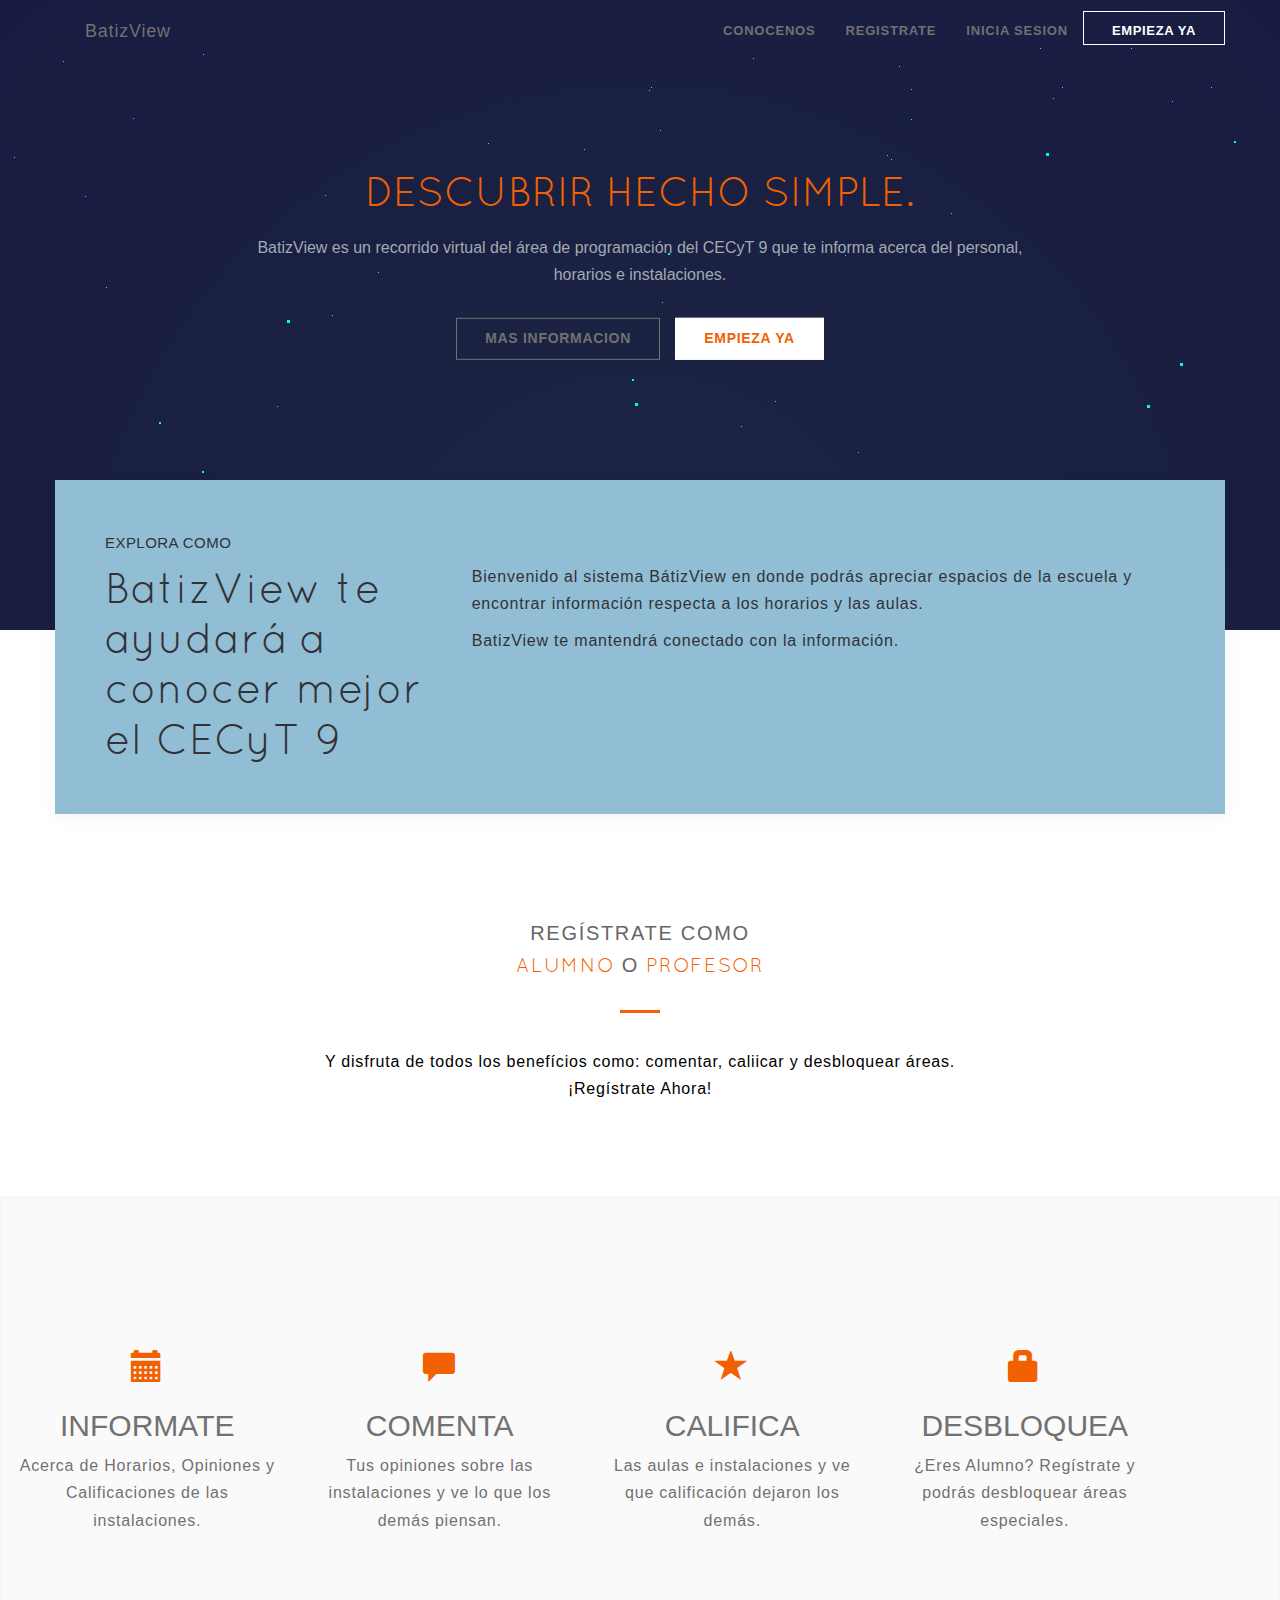
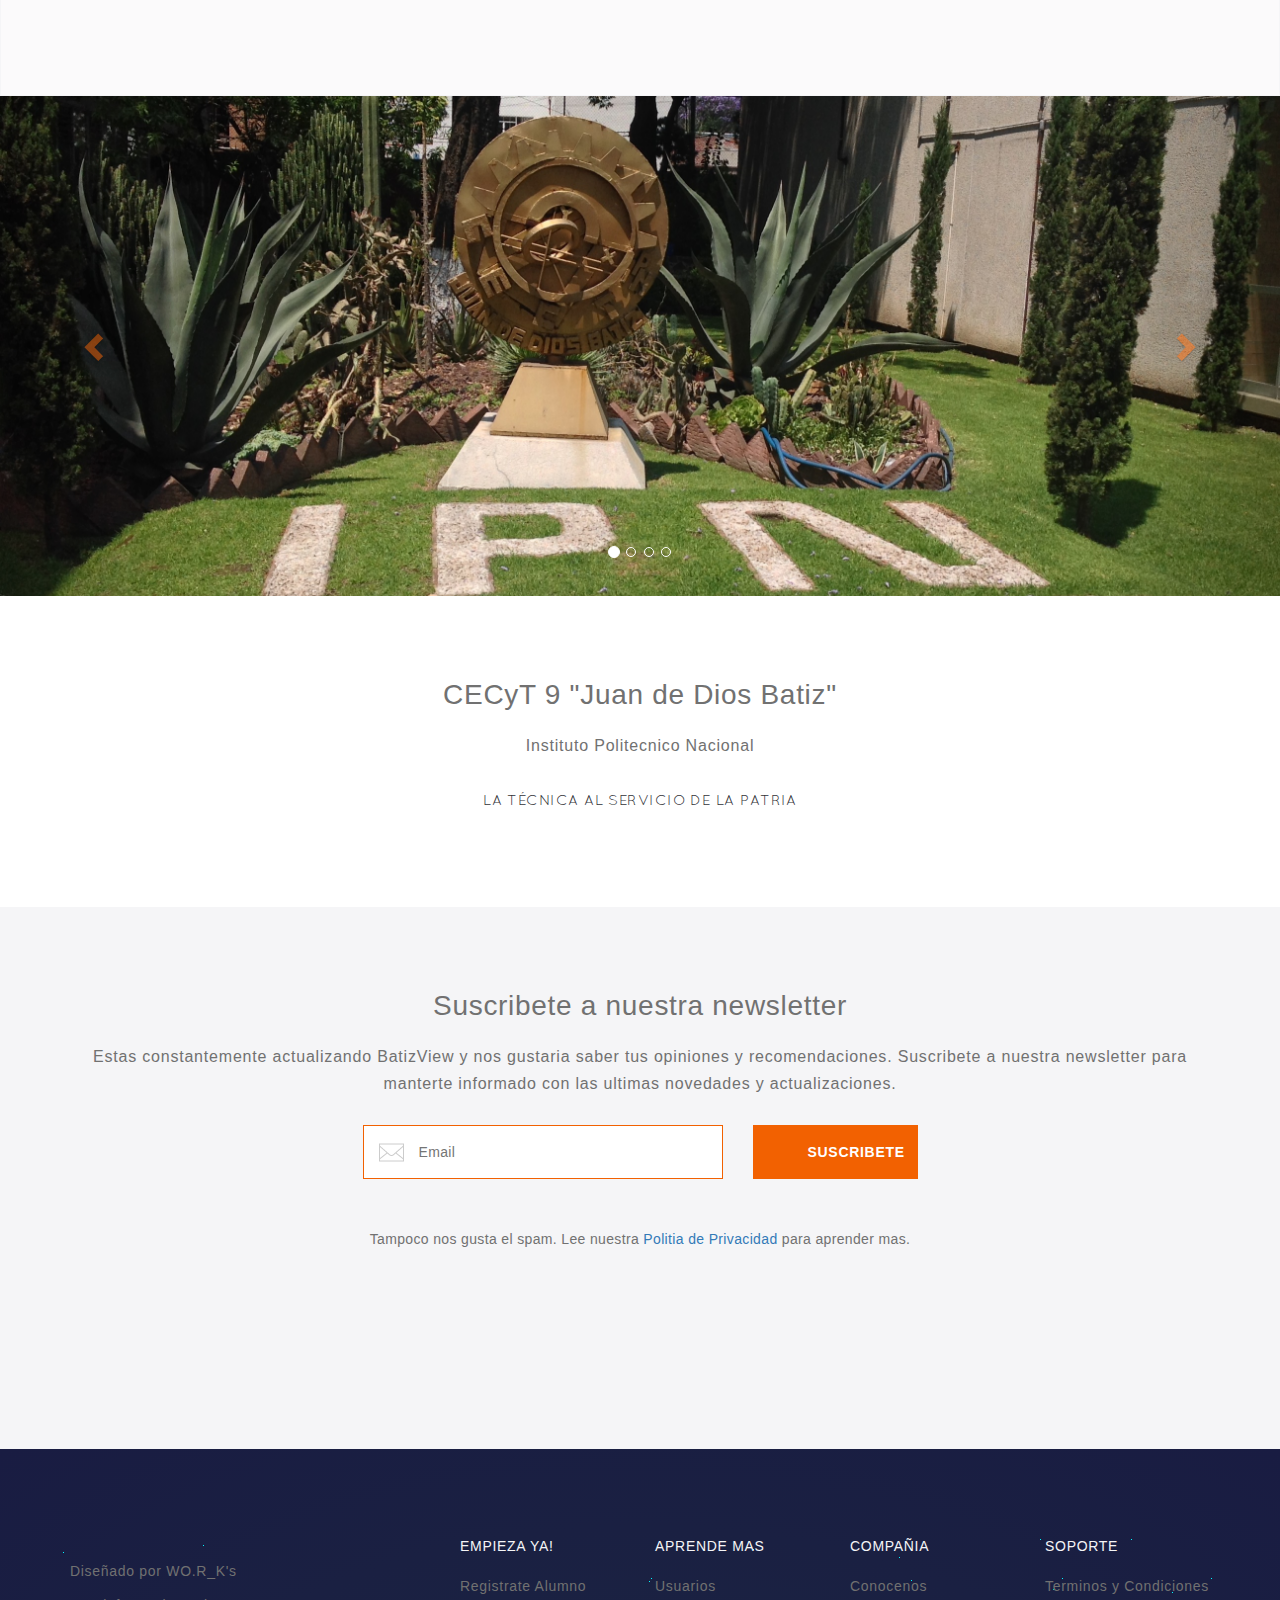
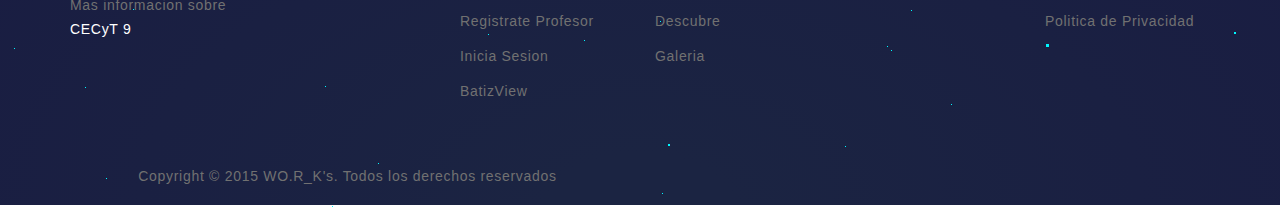
<file: Bview/web/web/index.html>
<!DOCTYPE html>
<html lang="es">

<head>
	<meta charset="UTF-8">
	<title>Home</title>

	<link rel="stylesheet" href="../css/normalize.css">
	<link rel="stylesheet" href="../css/bootstrap.min.css">
	<link href="http://cdn-images.mailchimp.com/embedcode/classic-081711.css" rel="stylesheet" type="text/css">
	<link rel="stylesheet" href="../css/Style.css">
	<link rel="stylesheet" href="../css/stars.css">
</head>

<body id="Main">
	<header>
		<div id="stars"></div>
		<div id="stars2"></div>
		<div id="stars3"></div>
		<nav>

			<div class="container">
				<div class="navbar-header">
					<a class="navbar-brand" href="#">
						<p id="logo" class="">BatizView</p>
					</a>
				</div>

				<div class="navbar-right">
					<ul class="nav navbar-nav navbar-left">
						<li class="nav-item"><a href="public/AboutUs.html">Conocenos</a></li>
						<li class="nav-item"><a href="Alumno/registroA.jsp">Registrate</a></li>
						<li class="nav-item"><a href="public/InicioSesion.jsp">Inicia Sesion</a></li>
						<li class="nav-item"><a id="ni3" href="">Empieza Ya</a></li>
					</ul>
				</div>
			</div>
		</nav>

		<div class="container blurb">
			<div class="row">
				<div class="col-md-10 col-md-offset-1 quick">
					<h1>descubrir hecho simple.</h1>
				</div>
				<div class="col-md-8 col-md-offset-2">
					<p class="">BatizView es un recorrido virtual del área de programación del CECyT 9 que te informa acerca del personal, horarios e instalaciones.</p>
					<a href="#info-bar" id="info" class="button">Mas Informacion</a>
					<a href="" class="button">Empieza Ya</a>
				</div>
			</div>
		</div>
	</header>

	<div class="full-heigth">
		<section id="info-bar" class="container info-bar">
			<div class="hint-text">Explora Como</div>
			<div class="row">
				<div class="col-sm-5 col-md-4">
					<h6 class="quick">BatizView te ayudará a conocer mejor el CECyT 9</h6>

				</div>
				<div class="col-sm-7 col-md-8">
					<p>Bienvenido al sistema BátizView en donde podrás apreciar espacios de la escuela y encontrar información respecta a los horarios y las aulas.</p>
					<p>BatizView te mantendrá conectado con la información.</p>
				</div>
			</div>

		</section>
		<section id="user" class="spacing">
			<div class="container ">
				<h2 class="Subtitle">
                        Regístrate como
                        <br>
                        <a href="Alumno/registroA.jsp"><span>Alumno</span></a>
                        o
                        <a href="Profesor/registroP.jsp"><span>Profesor</span></a>
                    </h2>
				<div class="row">
					<div class="col-sm-8 col-sm-offset-2">
						<p>Y disfruta de todos los benefícios como: comentar, caliicar y desbloquear áreas.
							<br>¡Regístrate Ahora!</p>

					</div>
				</div>
			</div>


		</section>
		<section id="explores" class="odd spacing cd-section">

			<div id="columns" class="container center">
				<div class="row valignl">
					<div class="col-md-3 center ">
						<span class="glyphicon glyphicon-calendar"></span>
						<h2>Informate</h2>
						<p>Acerca de Horarios, Opiniones y Calificaciones de las instalaciones.</p>
					</div>

					<div class="col-md-3 center  ">
						<span class="glyphicon glyphicon-comment"></span>
						<h2>Comenta</h2>
						<p>Tus opiniones sobre las instalaciones y ve lo que los demás piensan.</p>
					</div>

					<div class="col-md-3 center">
						<span class="glyphicon glyphicon-star"></span>
						<h2>Califica</h2>
						<p>Las aulas e instalaciones y ve que calificación dejaron los demás.</p>
					</div>

					<div class="col-md-3 center">
						<span class="glyphicon glyphicon-lock"></span>
						<h2>Desbloquea</h2>
						<p>¿Eres Alumno? Regístrate y podrás desbloquear áreas especiales.</p>
					</div>
				</div>
			</div>

		</section>
		<section class="odd cd-section">

			<div id="carousel" class="carousel slide" data-ride="carousel">
				<!-- Indicators -->
				<ol class="carousel-indicators">
					<li data-target="#carousel-example-generic" data-slide-to="0" class="active"></li>
					<li data-target="#carousel-example-generic" data-slide-to="1"></li>
					<li data-target="#carousel-example-generic" data-slide-to="2"></li>
					<li data-target="#carousel-example-generic" data-slide-to="3"></li>
				</ol>

				<!-- Wrapper for slides -->
				<div class="carousel-inner" role="listbox">
					<div class="item active images">
						<img src="../media/media6.JPG" alt="..." class="images">

					</div>
					<div class="item">
						<img src="../media/media1.JPG" alt="...">

					</div>

					<div class="item">
						<img src="../media/PB0900121.jpg" alt="...">

					</div>
					<div class="item">
						<img src="../media/PB0900161.jpg" alt="...">

					</div>
				</div>

				<!-- Controls -->
				<a class="left carousel-control" href="#carousel" role="button" data-slide="prev">
					<span class="glyphicon glyphicon-chevron-left" aria-hidden="true"></span>
					<span class="sr-only">Previous</span>
				</a>
				<a class="right carousel-control" href="#carousel" role="button" data-slide="next">
					<span class="glyphicon glyphicon-chevron-right" aria-hidden="true"></span>
					<span class="sr-only">Next</span>
				</a>
			</div>

		</section>
		<section id="LM" class="spacing container">
			<h5>CECyT 9 "Juan de Dios Batiz"</h5>
			<p class="center">Instituto Politecnico Nacional
				<br>
				<br>
				<span class="hint-text center">La Técnica al Servicio de la Patria</span>
			</p>

		</section>
	</div>
	<section class="signup ">
		<div class="container">
			<h5>Suscribete a nuestra newsletter</h5>
			<p>Estas constantemente actualizando BatizView y nos gustaria saber tus opiniones y recomendaciones. Suscribete a nuestra newsletter para manterte informado con las ultimas novedades y actualizaciones.</p>
			<!-- Begin MailChimp Signup Form -->

			<div id="mc_embed_signup">
				<form action="//blogspot.us12.list-manage.com/subscribe/post?u=5af61fe86bed7c2c57b99d12b&amp;id=8211fe3c2d" method="post" id="mc-embedded-subscribe-form" name="mc-embedded-subscribe-form" class="validate signup-form" target="_blank" novalidate>
					<div id="mc_embed_signup_scroll">
						<div class="row">
							<div class="col-sm-4 col-sm-offset-3">
								<div class="mc-field-group">
									<input type="email" value="" name="EMAIL" class="required email form-email mce_inline_error" placeholder="Email" id="mce-EMAIL" aria-required="true" aria-invalid="true">

								</div>
								<!-- real people should not fill this in and expect good things - do not remove this or risk form bot signups-->
								<div style="position: absolute; left: -5000px;">
									<input type="text" name="b_5af61fe86bed7c2c57b99d12b_8211fe3c2d" tabindex="-1" value="">
								</div>
							</div>
							<div class="col-sm-2">
								<div class="clear">
									<input type="submit" value="Suscribete" name="subscribe" id="mc-embedded-subscribe" class="button">
								</div>
							</div>
						</div>
						<div class="row">
							<div class="col-sm-6 col-sm-offset-3">
								<div id="mce-responses" class="clear">
									<div class="response" id="mce-error-response" style="display:none"></div>
									<div class="response" id="mce-success-response" style="display:none"></div>
								</div>
							</div>
						</div>
					</div>
				</form>
			</div>
			<script type="text/javascript" src="http://s3.amazonaws.com/downloads.mailchimp.com/js/mc-validate.js"></script>
			<script type="text/javascript">
				(function($) {
					window.fnames = new Array();
					window.ftypes = new Array();
					fnames[0] = 'EMAIL';
					ftypes[0] = 'email';
				}(jQuery));
				var $mcj = jQuery.noConflict(true);

			</script>
			<!--End mc_embed_signup-->
		</div>
		<div class="privacy">
			Tampoco nos gusta el spam. Lee nuestra <a href="">Politia de Privacidad</a> para aprender mas.
		</div>
	</section>
	<footer>
		<div id="stars"></div>
		<div id="stars2"></div>
		<div id="stars3"></div>
		<div class="container">
			<div class="row spacingmini">
				<div class="col-sm-4">
					<div class="logo">
						<!--img-->
					</div>
					<p>Diseñado por WO.R_K's</p>
					<p>Mas informacion sobre
						<br><a class="loga" href="http://www.cecyt9.ipn.mx/Paginas/inicio.aspx">CECyT 9</a></p>

				</div>
				<div class="col-sm-2 hidden-xs">
					<h2>Empieza Ya!</h2>
					<ul>
						<li><a href="">Registrate Alumno</a></li>
						<li><a href="">Registrate Profesor</a></li>
						<li><a href="">Inicia Sesion</a></li>
						<li><a href="">BatizView</a></li>
					</ul>
				</div>
				<div class="col-sm-2 hidden-xs">
					<h2>Aprende Mas</h2>
					<ul>
						<li><a id="users" href="user">Usuarios</a></li>
						<li><a id="explore" href="#explores">Descubre</a></li>
						<li><a id="galery" href="#carousel">Galeria</a></li>
					</ul>
				</div>
				<div class="col-sm-2 hidden-xs">
					<h2>Compañia</h2>
					<ul>
						<li><a href="public/AboutUs.html">Conocenos</a></li>
					</ul>
				</div>
				<div class="col-sm-2 hidden-xs">
					<h2>Soporte</h2>
					<ul>
						<li><a href="">Terminos y Condiciones</a></li>
						<li><a href="">Politica de Privacidad</a></li>
					</ul>
				</div>

			</div>
			<div class="copyr">
				<div class="row">
					<div class="col-sm-6 padd-t center">
						<p>Copyright © 2015 WO.R_K's. Todos los derechos reservados</p>
					</div>
				</div>
			</div>
		</div>

	</footer>
	<script src="../js/jquery-1.11.3.min.js"></script>
	<script src="../js/bootstrap.min.js"></script>
	<script>
		$(document).ready(function() {



			$('#info').on('click', function(e) {
				e.preventDefault();
				$('html, body').animate({
					scrollTop: $('#info-bar').offset().top
				}, 1000);
			});

			$('#galery').on('click', function(e) {
				e.preventDefault();
				$('html, body').animate({
					scrollTop: $('#carousel').offset().top
				}, 1000);
			});

			$('#explore').on('click', function(e) {
				e.preventDefault();
				$('html, body').animate({
					scrollTop: $('#explores').offset().top
				}, 1000);
			});

			$('#users').on('click', function(e) {
				e.preventDefault();
				$('html, body').animate({
					scrollTop: $('#user').offset().top
				}, 1000);
			});

			$('.carousel').carousel();

		});

	</script>
</body>

</html>
</file>
<file: Bview/web/css/Style.css>
﻿@font-face{font-family:Montserrat;src:url(../fonts/Montserrat-Regular.ttf);font-family:Quicksand;src:url(../fonts/Quicksand-Regular.ttf)}*{-webkit-box-sizing:border-box;-moz-box-sizing:border-box;box-sizing:border-box}html{font-size:62.5%}body{width:auto;position:relative;background:#fff;color:#717171;min-height:100%;letter-spacing:0.05em;line-height:1.7;font-family:"Montserrat",sans-serif !important;font-style:normal;font-weight:400 !important;font-size:1.6rem;-webkit-font-smoothing:antialiased;-moz-osx-font-smoothing:grayscale;overflow-x:hidden}a{text-decoration:none !important}a:hover,a :active{text-decoration:none !important;outline:none !important}.center{text-align:center}h1,h2,h3,h4{text-rendering:optimizeLegibility;letter-spacing:0}h5{font-size:28px;margin:0;padding:0;text-align:center;font-weight:300;letter-spacing:0.025em;margin-bottom:21px}hr{border-top:none;border-bottom:1px dashed rgba(0,0,0,0.2);box-shadow:0 1px rgba(255,255,255,0.5)}h2{text-transform:uppercase}.odd{min-height:500px;overflow:hidden}.cd-section:nth-child(odd){border:1px solid #f5f5f7;background-color:#FBFAFB}.bg-uno{background-color:#F26101 !important}.bg-dos{background-color:#fff !important}.bg-tres{background-color:#D9E8F5 !important}.bg-cuatro{background-color:#91BED4 !important}.bg-cinco{background-color:#304269 !important}.ctext-uno{color:#F26101 !important}.ctext-dos{color:#fff !important}.ctext-tres{color:#D9E8F5 !important}.ctext-cuatro{color:#91BED4 !important}.ctext-cinco{color:#304269 !important}.hint-text{color:#323237;font-weight:400;font-size:15px;text-transform:uppercase;letter-spacing:0.03em;margin-bottom:7px}.textuno{font-size:16px;font-size:1.6rem !important;line-height:25px}.textdos{font-size:20px;font-size:2rem !important;line-height:29px}.texttres{font-size:28px;font-size:2.8rem !important;line-height:36px}.textcuatro{font-size:36px;font-size:3.6rem !important;line-height:46px}.textcinco{font-size:52px;font-size:5.2rem !important;line-height:60px}.quick,span,label{font-family:"Quicksand",sans-serif}h6{font-size:42px;margin:0;padding:0;text-align:left;font-weight:300;letter-spacing:0.025em;line-height:1.2;color:#323237}.spacing{padding-top:84px;padding-bottom:84px}.spacingmini{padding-top:42px;padding-bottom:42px}.spacingmini2{padding-top:21px;padding-bottom:21px}.below21{margin-bottom:21px}.below42{margin-bottom:42px !important}.padd-t{padding-top:14px !important}.button{display:inline-block;height:42px;line-height:38.5px;padding:0 28px;text-transform:uppercase;letter-spacing:0.05em;font-weight:600;text-align:center}.Subtitle{position:relative;font-size:20px;color:#666;line-height:31.5px;text-transform:uppercase;letter-spacing:0.085em;text-align:center;padding-bottom:31.5px;margin-bottom:35px}.Subtitle:before{position:absolute;display:block;content:" ";width:40px;height:3px;background-color:#F26101;left:50%;margin-left:-20px;bottom:0}span{color:#F26101}.cont{position:relative;padding:50px;background-color:#fff;-webkit-box-shadow:0 3px 15px rgba(0,0,0,0.05);-moz-box-shadow:0 3px 15px rgba(0,0,0,0.05);box-shadow:0 3px 15px rgba(0,0,0,0.05)}.nonerror{display:none}.error{display:block;color:#304269;letter-spacing:0;text-align:center;font-size:13px;font-weight:400}.isError{border-color:#F26101}input,select,textarea{display:block;width:100%;height:46px;min-height:46px;border:1px solid #ccc;padding:0 15px 0 55px !important;margin-bottom:2rem;vertical-align:middle;background-position:left 15px center;background-repeat:no-repeat;font-size:14px;font-weight:400;letter-spacing:0.025em;outline:none}button{display:block;width:100%;height:46px;border:none;font-size:14px}button:hover{background:#475258;color:#fff}.Vdivider{border-right:1px solid #D9E8F5}label{font-size:18px}fieldset{border:none !important}input[type=number]::-webkit-outer-spin-button,input[type=number]::-webkit-inner-spin-button{-webkit-appearance:none}header{overflow:hidden;position:relative;height:630px;background:radial-gradient(ellipse at bottom, #1b2442 10%, #191c42 100%)}header #logo{text-transform:none;font-weight:400}header nav #ni3{margin-top:5px;display:inline-block;line-height:38.5px;padding:0 28px;text-transform:uppercase;letter-spacing:0.05em;font-weight:600;text-align:center;border:1px solid #fff;color:#fff}header nav #ni3:hover{color:#F26101;background-color:#fff;border:1px solid #fff}header nav a{font-size:13px;font-weight:700;text-transform:uppercase;padding:0 17.5px;line-height:31.5px;height:34px;outline:none;color:#717171}header nav a:hover{color:#fff}header .blurb{color:#fff;text-align:center;position:absolute;width:100%;top:50%;-webkit-transform:translateY(-50%);-moz-transform:translateY(-50%);-ms-transform:translateY(-50%);-o-transform:translateY(-50%);transform:translateY(-50%)}header .blurb a:nth-child(2){border:1px solid #fff;color:#fff;color:#717171;border-color:#717171}header .blurb a:nth-child(2):hover{color:#fff;background-color:transparent;border:1px solid #fff}header .blurb a:nth-child(3){border:1px solid #fff;color:#fff;color:#F26101;border-color:#fff;background-color:#fff}header .blurb a:nth-child(3):hover{color:#fff;background-color:#F26101;border:1px solid #F26101}header .blurb h1{font-size:40px;font-weight:300;text-transform:uppercase;padding:0;margin:0 0 20px 0}header .blurb p{padding:0;margin:0 0 30px 0;letter-spacing:0;color:#A2AAB2}header .blurb .button{margin:0 5px;font-size:14px}.full-heigth{min-height:100%;position:relative}.full-heigth .info-bar{margin-top:-150px;position:relative;z-index:100;padding:50px;background-color:#91BED4;-webkit-box-shadow:0 3px 15px rgba(0,0,0,0.05);-moz-box-shadow:0 3px 15px rgba(0,0,0,0.05);box-shadow:0 3px 15px rgba(0,0,0,0.05)}.full-heigth .info-bar p{font-weight:300;color:#323237}.full-heigth #carousel{max-height:500px}.signup{display:block;background-color:#f5f5f7;padding-top:84px;padding-bottom:196px}.signup p{font-weight:300;text-align:center;width:1000px;min-width:100%;margin:0 auto;line-height:1.7}.signup .privacy{text-align:center;font-size:14px;letter-spacing:0.025em}.signup .privacy a{display:inline-block}.signup .privacy a:hover{color:#F26101}#user .col-sm-8 p{color:#000;text-align:center}.signup-form{margin:28px 0}.signup .signup-form input[type="email"],.signup .signup-form #mc_embed_signup .mc-field-group input[type="email"]{display:block;width:100%;height:54px;background:#fff;border:1px solid #ccc;padding:0 15px 0 55px !important;background-position:left 15px center;background-repeat:no-repeat;font-size:14px;font-weight:400;letter-spacing:0.025em}.signup .signup-form input.form-email,.signup .signup-form #mc_embed_signup .mc-field-group input.form-email{background-image:url(../media/mail.png)}.signup .signup-form input:focus,.signup .signup-form #mc_embed_signup .mc-field-group input:focus{outline:none;border-color:#999;box-shadow:none}.signup .signup-form .button{display:block;width:100%;height:54px;border:none;font-size:14px}.signup .signup-form .button:hover{background:#475258;color:#fff}#mc_embed_signup form{padding:0 !important}#mc_embed_signup input.mce_inline_error{border-color:#F26101 !important}#mc_embed_signup div.mce_inline_error{background-color:#F26101 !important;font-size:12px;letter-spacing:0}#mc_embed_signup div#mce-responses{padding:0 !important}#mc_embed_signup div.response{width:100%;padding:0;margin:0;text-align:center;font-size:12px;font-weight:400}#mc_embed_signup input.button{margin:0;padding:0;display:block;width:100%;height:54px;border:none;font-size:14px;background:#F26101;color:#fff;border-radius:0}#mc_embed_signup input.button:hover{background:#475258;color:#fff}footer{background:radial-gradient(ellipse at bottom, #1b2442 10%, #191c42 100%);color:#717171;border-top:1px solid #f5f5f7;letter-spacing:0.05em;padding:42px 0 7px;font-size:14px}footer .logo{margin-bottom:21px}footer p{font-size:14px}footer h2{font-size:14px;color:#f5f5f7;text-transform:uppercase;margin:0 0 14px;letter-spacing:0.05em}footer ul{margin:0;padding:0;list-style-type:none}footer ul li{display:block}footer ul li a{display:block;color:#717171;line-height:35px;letter-spacing:0.05em}footer ul li a:hover{color:#fff}footer .loga{color:#fff}footer .loga:hover{color:#F26101}#explores{position:relative}#explores #columns{position:absolute;top:50%;-webkit-transform:translateY(-50%);-moz-transform:translateY(-50%);-ms-transform:translateY(-50%);-o-transform:translateY(-50%);transform:translateY(-50%)}.glyphicon-calendar,.glyphicon-comment,.glyphicon-star,.glyphicon-lock{font-size:2em}header .blurb{margin-top:-50px}#Ar{background-color:#f5f5f7}#Ar p.sig{font-size:12px;font-weight:300;text-align:center;line-height:1.7;margin:0 auto}#Ar .row .col-md-6 h1{text-transform:uppercase}#Ar .password-list{padding:0;position:relative;font-size:12px;list-style:none;color:#848484;Text-transform:uppercase}#Ar .password-list li{padding-left:1em;text-indent:-0.7em}#Ar .password-list li:before{content:"•";color:#F26101;font-size:1.2rem}.field-wrapper input ~ .field-help{-ms-transition:all 0.25s ease-in-out 0s;transition:all 0.25s ease-in-out 0s;display:block;opacity:0;max-height:0;overflow:hidden}.field-wrapper{clear:both;position:relative;overflow:visible}.field-help{white-space:normal;word-wrap:break-word;width:100%;text-transform:uppercase;font-size:12px;line-height:24px;font-weight:400;position:relative;color:#848484;margin-top:21px;text-align:center;letter-spacing:0.025em}.field-wrapper input:focus ~ .field-help{opacity:1;max-height:200px}h1 a,h1{color:#F26101}h1 a:hover,h1:hover{color:#bf4d01}#In{height:100%;min-height:100%;position:relative}#In body{background-color:#f5f5f7;min-height:100%;position:relative}#In .main{position:absolute;top:50%;-webkit-transform:translateY(-50%);-moz-transform:translateY(-50%);-ms-transform:translateY(-50%);-o-transform:translateY(-50%);transform:translateY(-50%)}#Horarios{background-color:#f5f5f7}#Horarios p{font-size:1.6rem}#HR{background:linear-gradient(to bottom, #91BED4 0%, #a3c9db 100%)}#HR ul{list-style-type:none;font-size:1.6rem}#HR ul li{float:none;display:inline-block;padding:0 14px;margin:0px}#HR a{color:#fff}#HR a:hover{color:#F26101}#Horarios main .BodyFull{margin-top:-250px;z-index:100}#Horarios main .Search{margin-top:10px;z-index:200}#Horarios main .Plus{margin-top:10px;z-index:300}#Horarios main #manage table{font-size:14px;color:#717171;font-family:"Montserrat",sans-serif;font-weight:500 !important;border-collapse:separate;border-spacing:0 2.5rem}#Horarios main #manage table td{vertical-align:middle}#Horarios main #schedule table{font-size:14px;color:#717171;font-family:"Montserrat",sans-serif;font-weight:500 !important;border-collapse:separate;border-spacing:0.5rem 0.5rem}#Horarios main #schedule table td{vertical-align:middle}#ForZ h1{color:#F26101}#ForZ h2{color:#000;font-size:20px}#ForZ p{font-size:16px !important}
/*# sourceMappingURL=Style.css.map */
</file>
<file: Bview/web/css/stars.css>
#stars {
  width: 1px;
  height: 1px;
  background: transparent;
  box-shadow: 891px 159px rgb(0,246,255) , 1077px 763px rgb(0,246,255) , 52px 723px rgb(0,246,255) , 779px 1998px rgb(0,246,255) , 548px 1939px rgb(0,246,255) , 1384px 1780px rgb(0,246,255) , 765px 1975px rgb(0,246,255) , 378px 272px rgb(0,246,255) , 332px 315px rgb(0,246,255) , 305px 1184px rgb(0,246,255) , 1930px 1125px rgb(0,246,255) , 488px 143px rgb(0,246,255) , 253px 1590px rgb(0,246,255) , 1260px 836px rgb(0,246,255) , 147px 882px rgb(0,246,255) , 1173px 970px rgb(0,246,255) , 1628px 1231px rgb(0,246,255) , 1801px 155px rgb(0,246,255) , 578px 1891px rgb(0,246,255) , 1094px 852px rgb(0,246,255) , 1242px 1093px rgb(0,246,255) , 85px 814px rgb(0,246,255) , 660px 130px rgb(0,246,255) , 405px 819px rgb(0,246,255) , 277px 406px rgb(0,246,255) , 1415px 632px rgb(0,246,255) , 845px 255px rgb(0,246,255) , 911px 119px rgb(0,246,255) , 584px 149px rgb(0,246,255) , 1268px 732px rgb(0,246,255) , 767px 955px rgb(0,246,255) , 978px 958px rgb(0,246,255) , 1921px 1384px rgb(0,246,255) , 173px 1282px rgb(0,246,255) , 280px 999px rgb(0,246,255) , 361px 1288px rgb(0,246,255) , 1444px 254px rgb(0,246,255) , 887px 155px rgb(0,246,255) , 598px 1187px rgb(0,246,255) , 1514px 1075px rgb(0,246,255) , 1086px 1819px rgb(0,246,255) , 563px 1669px rgb(0,246,255) , 864px 1468px rgb(0,246,255) , 983px 1831px rgb(0,246,255) , 137px 616px rgb(0,246,255) , 343px 512px rgb(0,246,255) , 1763px 922px rgb(0,246,255) , 528px 1186px rgb(0,246,255) , 917px 817px rgb(0,246,255) , 1972px 1660px rgb(0,246,255) , 503px 1429px rgb(0,246,255) , 1211px 87px rgb(0,246,255) , 668px 1220px rgb(0,246,255) , 1671px 803px rgb(0,246,255) , 436px 1610px rgb(0,246,255) , 706px 1569px rgb(0,246,255) , 617px 1901px rgb(0,246,255) , 1330px 1340px rgb(0,246,255) , 231px 1425px rgb(0,246,255) , 1833px 604px rgb(0,246,255) , 911px 89px rgb(0,246,255) , 203px 54px rgb(0,246,255) , 1023px 1643px rgb(0,246,255) , 813px 930px rgb(0,246,255) , 508px 521px rgb(0,246,255) , 1141px 660px rgb(0,246,255) , 858px 452px rgb(0,246,255) , 1689px 463px rgb(0,246,255) , 1270px 1507px rgb(0,246,255) , 1466px 1652px rgb(0,246,255) , 1281px 1419px rgb(0,246,255) , 308px 1760px rgb(0,246,255) , 116px 1855px rgb(0,246,255) , 371px 792px rgb(0,246,255) , 1947px 1139px rgb(0,246,255) , 316px 626px rgb(0,246,255) , 325px 195px rgb(0,246,255) , 838px 1315px rgb(0,246,255) , 854px 1408px rgb(0,246,255) , 772px 761px rgb(0,246,255) , 109px 1101px rgb(0,246,255) , 1724px 398px rgb(0,246,255) , 1863px 1391px rgb(0,246,255) , 1172px 101px rgb(0,246,255) , 1040px 48px rgb(0,246,255) , 530px 482px rgb(0,246,255) , 823px 1625px rgb(0,246,255) , 1383px 1932px rgb(0,246,255) , 600px 1459px rgb(0,246,255) , 313px 693px rgb(0,246,255) , 651px 87px rgb(0,246,255) , 1240px 1102px rgb(0,246,255) , 487px 1181px rgb(0,246,255) , 805px 1729px rgb(0,246,255) , 1065px 1557px rgb(0,246,255) , 677px 1440px rgb(0,246,255) , 282px 743px rgb(0,246,255) , 1097px 1336px rgb(0,246,255) , 892px 1120px rgb(0,246,255) , 1541px 1235px rgb(0,246,255) , 142px 673px rgb(0,246,255) , 1963px 1474px rgb(0,246,255) , 1803px 41px rgb(0,246,255) , 1939px 672px rgb(0,246,255) , 715px 667px rgb(0,246,255) , 857px 785px rgb(0,246,255) , 1595px 63px rgb(0,246,255) , 1536px 1354px rgb(0,246,255) , 835px 944px rgb(0,246,255) , 1131px 48px rgb(0,246,255) , 1802px 476px rgb(0,246,255) , 558px 522px rgb(0,246,255) , 679px 580px rgb(0,246,255) , 1965px 1609px rgb(0,246,255) , 1190px 584px rgb(0,246,255) , 1428px 1844px rgb(0,246,255) , 560px 1484px rgb(0,246,255) , 1688px 422px rgb(0,246,255) , 775px 401px rgb(0,246,255) , 753px 58px rgb(0,246,255) , 133px 118px rgb(0,246,255) , 1284px 142px rgb(0,246,255) , 1596px 1135px rgb(0,246,255) , 1628px 1206px rgb(0,246,255) , 741px 426px rgb(0,246,255) , 1044px 963px rgb(0,246,255) , 1256px 742px rgb(0,246,255) , 202px 908px rgb(0,246,255) , 560px 940px rgb(0,246,255) , 1445px 663px rgb(0,246,255) , 1152px 768px rgb(0,246,255) , 1832px 1055px rgb(0,246,255) , 152px 596px rgb(0,246,255) , 1811px 218px rgb(0,246,255) , 695px 660px rgb(0,246,255) , 1498px 265px rgb(0,246,255) , 1009px 1163px rgb(0,246,255) , 1469px 1751px rgb(0,246,255) , 85px 196px rgb(0,246,255) , 1911px 970px rgb(0,246,255) , 266px 933px rgb(0,246,255) , 1184px 601px rgb(0,246,255) , 1548px 1694px rgb(0,246,255) , 813px 1368px rgb(0,246,255) , 1504px 712px rgb(0,246,255) , 1333px 1724px rgb(0,246,255) , 662px 302px rgb(0,246,255) , 893px 613px rgb(0,246,255) , 89px 758px rgb(0,246,255) , 1062px 87px rgb(0,246,255) , 14px 157px rgb(0,246,255) , 635px 580px rgb(0,246,255) , 1921px 516px rgb(0,246,255) , 222px 1163px rgb(0,246,255) , 1732px 1345px rgb(0,246,255) , 1973px 283px rgb(0,246,255) , 1717px 1878px rgb(0,246,255) , 411px 760px rgb(0,246,255) , 255px 860px rgb(0,246,255) , 1282px 1034px rgb(0,246,255) , 1406px 1370px rgb(0,246,255) , 1010px 1954px rgb(0,246,255) , 883px 1688px rgb(0,246,255) , 63px 61px rgb(0,246,255) , 731px 1079px rgb(0,246,255) , 1515px 1127px rgb(0,246,255) , 450px 953px rgb(0,246,255) , 504px 339px rgb(0,246,255) , 1053px 98px rgb(0,246,255) , 106px 287px rgb(0,246,255) , 1531px 1671px rgb(0,246,255) , 649px 90px rgb(0,246,255) , 1820px 91px rgb(0,246,255) , 312px 1184px rgb(0,246,255) , 958px 806px rgb(0,246,255) , 1948px 1472px rgb(0,246,255) , 1684px 1013px rgb(0,246,255) , 738px 1667px rgb(0,246,255) , 1835px 273px rgb(0,246,255) , 1059px 1008px rgb(0,246,255) , 1765px 836px rgb(0,246,255) , 1590px 1891px rgb(0,246,255) , 205px 611px rgb(0,246,255) , 899px 66px rgb(0,246,255) , 1827px 290px rgb(0,246,255) , 505px 1449px rgb(0,246,255) , 439px 1124px rgb(0,246,255) , 877px 710px rgb(0,246,255) , 750px 1355px rgb(0,246,255) , 1363px 1135px rgb(0,246,255) , 951px 213px rgb(0,246,255) , 1320px 418px rgb(0,246,255) , 1910px 651px rgb(0,246,255) , 1699px 1947px rgb(0,246,255) , 1961px 1605px rgb(0,246,255) , 1846px 538px rgb(0,246,255) , 1209px 945px rgb(0,246,255) , 974px 1245px rgb(0,246,255) , 137px 944px rgb(0,246,255) , 141px 1132px rgb(0,246,255);
  -webkit-animation: animStar 50s linear infinite;
  -moz-animation: animStar 50s linear infinite;
  animation: animStar 50s linear infinite;
}
#stars:after {
  content: " ";
  position: absolute;
  top: 100%;
  width: 1px;
  height: 1px;
  background: transparent;
  box-shadow: 891px 159px rgb(0,246,255) , 1077px 763px rgb(0,246,255) , 52px 723px rgb(0,246,255) , 779px 1998px rgb(0,246,255) , 548px 1939px rgb(0,246,255) , 1384px 1780px rgb(0,246,255) , 765px 1975px rgb(0,246,255) , 378px 272px rgb(0,246,255) , 332px 315px rgb(0,246,255) , 305px 1184px rgb(0,246,255) , 1930px 1125px rgb(0,246,255) , 488px 143px rgb(0,246,255) , 253px 1590px rgb(0,246,255) , 1260px 836px rgb(0,246,255) , 147px 882px rgb(0,246,255) , 1173px 970px rgb(0,246,255) , 1628px 1231px rgb(0,246,255) , 1801px 155px rgb(0,246,255) , 578px 1891px rgb(0,246,255) , 1094px 852px rgb(0,246,255) , 1242px 1093px rgb(0,246,255) , 85px 814px rgb(0,246,255) , 660px 130px rgb(0,246,255) , 405px 819px rgb(0,246,255) , 277px 406px rgb(0,246,255) , 1415px 632px rgb(0,246,255) , 845px 255px rgb(0,246,255) , 911px 119px rgb(0,246,255) , 584px 149px rgb(0,246,255) , 1268px 732px rgb(0,246,255) , 767px 955px rgb(0,246,255) , 978px 958px rgb(0,246,255) , 1921px 1384px rgb(0,246,255) , 173px 1282px rgb(0,246,255) , 280px 999px rgb(0,246,255) , 361px 1288px rgb(0,246,255) , 1444px 254px rgb(0,246,255) , 887px 155px rgb(0,246,255) , 598px 1187px rgb(0,246,255) , 1514px 1075px rgb(0,246,255) , 1086px 1819px rgb(0,246,255) , 563px 1669px rgb(0,246,255) , 864px 1468px rgb(0,246,255) , 983px 1831px rgb(0,246,255) , 137px 616px rgb(0,246,255) , 343px 512px rgb(0,246,255) , 1763px 922px rgb(0,246,255) , 528px 1186px rgb(0,246,255) , 917px 817px rgb(0,246,255) , 1972px 1660px rgb(0,246,255) , 503px 1429px rgb(0,246,255) , 1211px 87px rgb(0,246,255) , 668px 1220px rgb(0,246,255) , 1671px 803px rgb(0,246,255) , 436px 1610px rgb(0,246,255) , 706px 1569px rgb(0,246,255) , 617px 1901px rgb(0,246,255) , 1330px 1340px rgb(0,246,255) , 231px 1425px rgb(0,246,255) , 1833px 604px rgb(0,246,255) , 911px 89px rgb(0,246,255) , 203px 54px rgb(0,246,255) , 1023px 1643px rgb(0,246,255) , 813px 930px rgb(0,246,255) , 508px 521px rgb(0,246,255) , 1141px 660px rgb(0,246,255) , 858px 452px rgb(0,246,255) , 1689px 463px rgb(0,246,255) , 1270px 1507px rgb(0,246,255) , 1466px 1652px rgb(0,246,255) , 1281px 1419px rgb(0,246,255) , 308px 1760px rgb(0,246,255) , 116px 1855px rgb(0,246,255) , 371px 792px rgb(0,246,255) , 1947px 1139px rgb(0,246,255) , 316px 626px rgb(0,246,255) , 325px 195px rgb(0,246,255) , 838px 1315px rgb(0,246,255) , 854px 1408px rgb(0,246,255) , 772px 761px rgb(0,246,255) , 109px 1101px rgb(0,246,255) , 1724px 398px rgb(0,246,255) , 1863px 1391px rgb(0,246,255) , 1172px 101px rgb(0,246,255) , 1040px 48px rgb(0,246,255) , 530px 482px rgb(0,246,255) , 823px 1625px rgb(0,246,255) , 1383px 1932px rgb(0,246,255) , 600px 1459px rgb(0,246,255) , 313px 693px rgb(0,246,255) , 651px 87px rgb(0,246,255) , 1240px 1102px rgb(0,246,255) , 487px 1181px rgb(0,246,255) , 805px 1729px rgb(0,246,255) , 1065px 1557px rgb(0,246,255) , 677px 1440px rgb(0,246,255) , 282px 743px rgb(0,246,255) , 1097px 1336px rgb(0,246,255) , 892px 1120px rgb(0,246,255) , 1541px 1235px rgb(0,246,255) , 142px 673px rgb(0,246,255) , 1963px 1474px rgb(0,246,255) , 1803px 41px rgb(0,246,255) , 1939px 672px rgb(0,246,255) , 715px 667px rgb(0,246,255) , 857px 785px rgb(0,246,255) , 1595px 63px rgb(0,246,255) , 1536px 1354px rgb(0,246,255) , 835px 944px rgb(0,246,255) , 1131px 48px rgb(0,246,255) , 1802px 476px rgb(0,246,255) , 558px 522px rgb(0,246,255) , 679px 580px rgb(0,246,255) , 1965px 1609px rgb(0,246,255) , 1190px 584px rgb(0,246,255) , 1428px 1844px rgb(0,246,255) , 560px 1484px rgb(0,246,255) , 1688px 422px rgb(0,246,255) , 775px 401px rgb(0,246,255) , 753px 58px rgb(0,246,255) , 133px 118px rgb(0,246,255) , 1284px 142px rgb(0,246,255) , 1596px 1135px rgb(0,246,255) , 1628px 1206px rgb(0,246,255) , 741px 426px rgb(0,246,255) , 1044px 963px rgb(0,246,255) , 1256px 742px rgb(0,246,255) , 202px 908px rgb(0,246,255) , 560px 940px rgb(0,246,255) , 1445px 663px rgb(0,246,255) , 1152px 768px rgb(0,246,255) , 1832px 1055px rgb(0,246,255) , 152px 596px rgb(0,246,255) , 1811px 218px rgb(0,246,255) , 695px 660px rgb(0,246,255) , 1498px 265px rgb(0,246,255) , 1009px 1163px rgb(0,246,255) , 1469px 1751px rgb(0,246,255) , 85px 196px rgb(0,246,255) , 1911px 970px rgb(0,246,255) , 266px 933px rgb(0,246,255) , 1184px 601px rgb(0,246,255) , 1548px 1694px rgb(0,246,255) , 813px 1368px rgb(0,246,255) , 1504px 712px rgb(0,246,255) , 1333px 1724px rgb(0,246,255) , 662px 302px rgb(0,246,255) , 893px 613px rgb(0,246,255) , 89px 758px rgb(0,246,255) , 1062px 87px rgb(0,246,255) , 14px 157px rgb(0,246,255) , 635px 580px rgb(0,246,255) , 1921px 516px rgb(0,246,255) , 222px 1163px rgb(0,246,255) , 1732px 1345px rgb(0,246,255) , 1973px 283px rgb(0,246,255) , 1717px 1878px rgb(0,246,255) , 411px 760px rgb(0,246,255) , 255px 860px rgb(0,246,255) , 1282px 1034px rgb(0,246,255) , 1406px 1370px rgb(0,246,255) , 1010px 1954px rgb(0,246,255) , 883px 1688px rgb(0,246,255) , 63px 61px rgb(0,246,255) , 731px 1079px rgb(0,246,255) , 1515px 1127px rgb(0,246,255) , 450px 953px rgb(0,246,255) , 504px 339px rgb(0,246,255) , 1053px 98px rgb(0,246,255) , 106px 287px rgb(0,246,255) , 1531px 1671px rgb(0,246,255) , 649px 90px rgb(0,246,255) , 1820px 91px rgb(0,246,255) , 312px 1184px rgb(0,246,255) , 958px 806px rgb(0,246,255) , 1948px 1472px rgb(0,246,255) , 1684px 1013px rgb(0,246,255) , 738px 1667px rgb(0,246,255) , 1835px 273px rgb(0,246,255) , 1059px 1008px rgb(0,246,255) , 1765px 836px rgb(0,246,255) , 1590px 1891px rgb(0,246,255) , 205px 611px rgb(0,246,255) , 899px 66px rgb(0,246,255) , 1827px 290px rgb(0,246,255) , 505px 1449px rgb(0,246,255) , 439px 1124px rgb(0,246,255) , 877px 710px rgb(0,246,255) , 750px 1355px rgb(0,246,255) , 1363px 1135px rgb(0,246,255) , 951px 213px rgb(0,246,255) , 1320px 418px rgb(0,246,255) , 1910px 651px rgb(0,246,255) , 1699px 1947px rgb(0,246,255) , 1961px 1605px rgb(0,246,255) , 1846px 538px rgb(0,246,255) , 1209px 945px rgb(0,246,255) , 974px 1245px rgb(0,246,255) , 137px 944px rgb(0,246,255) , 141px 1132px rgb(0,246,255);
}

#stars2 {
  width: 2px;
  height: 2px;
  background: transparent;
  box-shadow: 1234px 140px rgb(0,246,255) , 159px 421px rgb(0,246,255) , 1732px 1330px rgb(0,246,255) , 668px 1302px rgb(0,246,255) , 1148px 1764px rgb(0,246,255) , 1354px 1157px rgb(0,246,255) , 527px 1691px rgb(0,246,255) , 690px 1774px rgb(0,246,255) , 410px 1366px rgb(0,246,255) , 403px 1142px rgb(0,246,255) , 399px 1823px rgb(0,246,255) , 202px 470px rgb(0,246,255) , 605px 1904px rgb(0,246,255) , 246px 1395px rgb(0,246,255) , 1562px 88px rgb(0,246,255) , 920px 883px rgb(0,246,255) , 1137px 1828px rgb(0,246,255) , 557px 1752px rgb(0,246,255) , 65px 587px rgb(0,246,255) , 1973px 448px rgb(0,246,255) , 1424px 1594px rgb(0,246,255) , 632px 378px rgb(0,246,255) , 1085px 1404px rgb(0,246,255) , 1104px 1312px rgb(0,246,255) , 1650px 1515px rgb(0,246,255) , 1140px 1064px rgb(0,246,255) , 853px 1726px rgb(0,246,255) , 683px 932px rgb(0,246,255) , 1019px 1045px rgb(0,246,255) , 663px 1749px rgb(0,246,255) , 602px 1859px rgb(0,246,255) , 668px 252px rgb(0,246,255) , 475px 949px rgb(0,246,255) , 1972px 25px rgb(0,246,255) , 1684px 1680px rgb(0,246,255) , 965px 1378px rgb(0,246,255) , 1677px 1489px rgb(0,246,255) , 652px 1782px rgb(0,246,255) , 653px 1228px rgb(0,246,255) , 1008px 678px rgb(0,246,255);
  -webkit-animation: animStar 100s linear infinite;
  -moz-animation: animStar 100s linear infinite;
  animation: animStar 100s linear infinite;
}
#stars2:after {
  content: " ";
  position: absolute;
  top: 100%;
  width: 2px;
  height: 2px;
  background: transparent;
  box-shadow: 1234px 140px rgb(0,246,255) , 159px 421px rgb(0,246,255) , 1732px 1330px rgb(0,246,255) , 668px 1302px rgb(0,246,255) , 1148px 1764px rgb(0,246,255) , 1354px 1157px rgb(0,246,255) , 527px 1691px rgb(0,246,255) , 690px 1774px rgb(0,246,255) , 410px 1366px rgb(0,246,255) , 403px 1142px rgb(0,246,255) , 399px 1823px rgb(0,246,255) , 202px 470px rgb(0,246,255) , 605px 1904px rgb(0,246,255) , 246px 1395px rgb(0,246,255) , 1562px 88px rgb(0,246,255) , 920px 883px rgb(0,246,255) , 1137px 1828px rgb(0,246,255) , 557px 1752px rgb(0,246,255) , 65px 587px rgb(0,246,255) , 1973px 448px rgb(0,246,255) , 1424px 1594px rgb(0,246,255) , 632px 378px rgb(0,246,255) , 1085px 1404px rgb(0,246,255) , 1104px 1312px rgb(0,246,255) , 1650px 1515px rgb(0,246,255) , 1140px 1064px rgb(0,246,255) , 853px 1726px rgb(0,246,255) , 683px 932px rgb(0,246,255) , 1019px 1045px rgb(0,246,255) , 663px 1749px rgb(0,246,255) , 602px 1859px rgb(0,246,255) , 668px 252px rgb(0,246,255) , 475px 949px rgb(0,246,255) , 1972px 25px rgb(0,246,255) , 1684px 1680px rgb(0,246,255) , 965px 1378px rgb(0,246,255) , 1677px 1489px rgb(0,246,255) , 652px 1782px rgb(0,246,255) , 653px 1228px rgb(0,246,255) , 1008px 678px rgb(0,246,255);
}

#stars3 {
  width: 3px;
  height: 3px;
  background: transparent;
  box-shadow: 1147px 402px rgb(0,246,255) , 959px 1277px rgb(0,246,255) , 1180px 360px rgb(0,246,255) , 1181px 624px rgb(0,246,255) , 1860px 1605px rgb(0,246,255) , 1046px 150px rgb(0,246,255) , 692px 1782px rgb(0,246,255) , 1946px 606px rgb(0,246,255) , 78px 627px rgb(0,246,255) , 525px 547px rgb(0,246,255) , 287px 317px rgb(0,246,255) , 1982px 593px rgb(0,246,255) , 513px 1393px rgb(0,246,255) , 1622px 257px rgb(0,246,255) , 635px 400px rgb(0,246,255) , 1091px 1184px rgb(0,246,255) , 1888px 207px rgb(0,246,255) , 1571px 1675px rgb(0,246,255) , 1185px 650px rgb(0,246,255) , 1671px 1474px rgb(0,246,255);
  -webkit-animation: animStar 150s linear infinite;
  -moz-animation: animStar 150s linear infinite;
  animation: animStar 150s linear infinite;
}
#stars3:after {
  content: " ";
  position: absolute;
  top: 100%;
  width: 3px;
  height: 3px;
  background: transparent;
  box-shadow: 1147px 402px rgb(0,246,255) , 959px 1277px rgb(0,246,255) , 1180px 360px rgb(0,246,255) , 1181px 624px rgb(0,246,255) , 1860px 1605px rgb(0,246,255) , 1046px 150px rgb(0,246,255) , 692px 1782px rgb(0,246,255) , 1946px 606px rgb(0,246,255) , 78px 627px rgb(0,246,255) , 525px 547px rgb(0,246,255) , 287px 317px rgb(0,246,255) , 1982px 593px rgb(0,246,255) , 513px 1393px rgb(0,246,255) , 1622px 257px rgb(0,246,255) , 635px 400px rgb(0,246,255) , 1091px 1184px rgb(0,246,255) , 1888px 207px rgb(0,246,255) , 1571px 1675px rgb(0,246,255) , 1185px 650px rgb(0,246,255) , 1671px 1474px rgb(0,246,255);
}

@-webkit-keyframes animStar {
  from {
    -webkit-transform: translateY(0px);
  }
  to {
    -webkit-transform: translateY(-1000px);
  }
}

@-moz-keyframes animStar {
  from {
    -moz-transform: translateY(0px);
  }
  to {
    -moz-transform: translateY(-1000px);
  }
}

@keyframes animStar {
  from {
    transform: translateY(0px);
  }
  to {
    transform: translateY(-1000px);
  }
}
</file>
